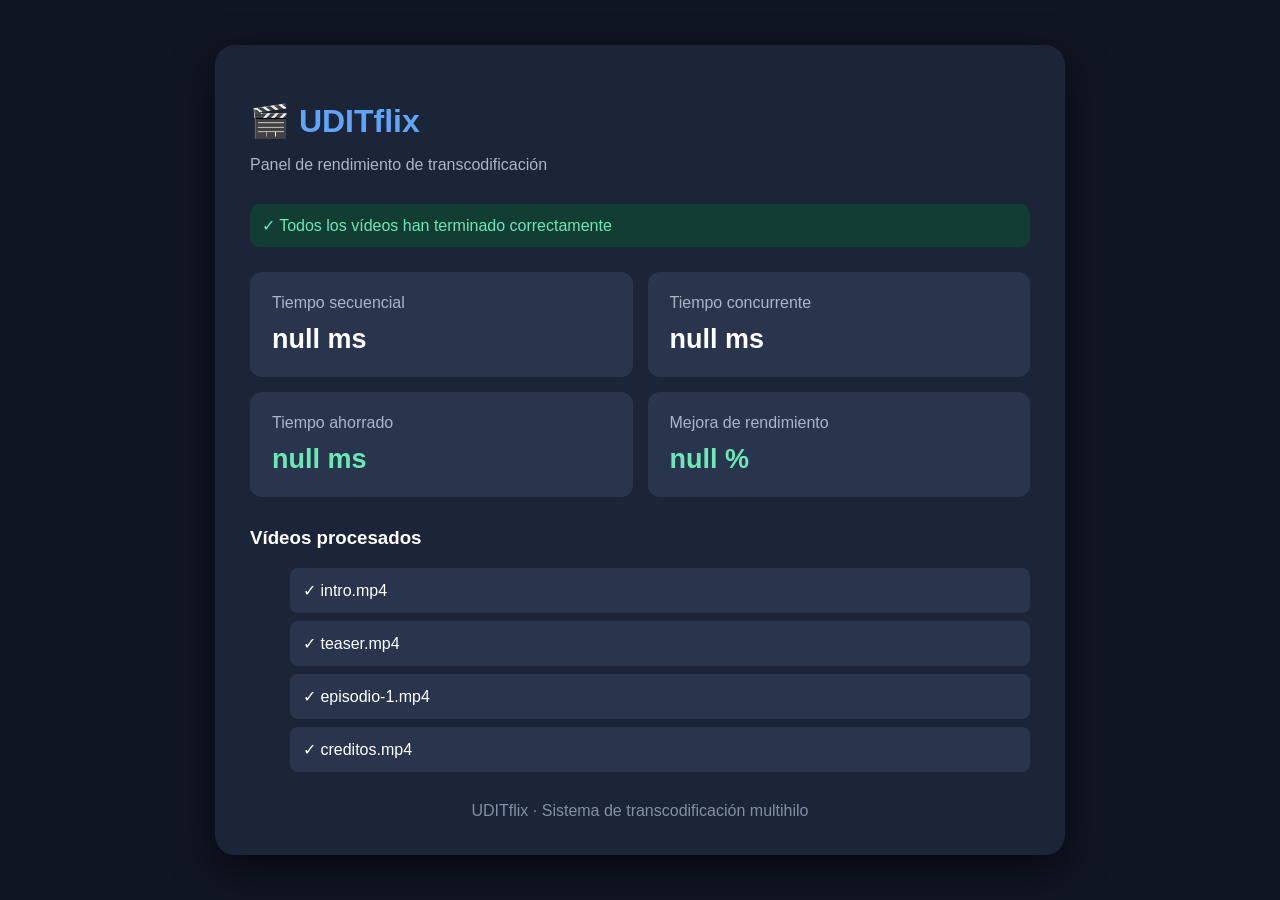
<file: resultado.html>
<!DOCTYPE html>
<html lang="es">
<head>
    <meta charset="UTF-8">
    <meta name="viewport" content="width=device-width, initial-scale=1.0">
    <title>UDITflix - Resultados</title>

    <style>
        * {
            box-sizing: border-box;
        }

        body {
            margin: 0;
            font-family: Arial, sans-serif;
            background: #101522;
            color: white;
            min-height: 100vh;
            display: flex;
            justify-content: center;
            align-items: center;
            padding: 30px;
        }

        .contenedor {
            width: 100%;
            max-width: 850px;
            background: #1c2538;
            padding: 35px;
            border-radius: 20px;
            box-shadow: 0 15px 40px #0008;
        }

        h1 {
            color: #60a5fa;
            margin-bottom: 5px;
        }

        .subtitulo {
            color: #aab5c8;
            margin-bottom: 30px;
        }

        .estado {
            background: #123d32;
            color: #6ee7b7;
            padding: 12px;
            border-radius: 10px;
            margin-bottom: 25px;
        }

        .resultados {
            display: grid;
            grid-template-columns: repeat(2, 1fr);
            gap: 15px;
        }

        .tarjeta {
            background: #28354c;
            padding: 22px;
            border-radius: 12px;
        }

        .tarjeta p {
            color: #aab5c8;
            margin: 0 0 12px;
        }

        .tarjeta h2 {
            font-size: 27px;
            margin: 0;
        }

        .verde {
            color: #6ee7b7;
        }

        .videos {
            margin-top: 30px;
        }

        .videos li {
            list-style: none;
            background: #28354c;
            margin: 8px 0;
            padding: 13px;
            border-radius: 8px;
        }

        .pie {
            margin-top: 30px;
            text-align: center;
            color: #8190a8;
        }

        @media (max-width: 600px) {
            .resultados {
                grid-template-columns: 1fr;
            }
        }
    </style>
</head>

<body>

    <div class="contenedor">

        <h1>🎬 UDITflix</h1>
        <p class="subtitulo">Panel de rendimiento de transcodificación</p>

        <div class="estado">
            ✓ Todos los vídeos han terminado correctamente
        </div>

        <div class="resultados">

            <div class="tarjeta">
                <p>Tiempo secuencial</p>
                <h2 id="secuencial">--</h2>
            </div>

            <div class="tarjeta">
                <p>Tiempo concurrente</p>
                <h2 id="concurrente">--</h2>
            </div>

            <div class="tarjeta">
                <p>Tiempo ahorrado</p>
                <h2 class="verde" id="ahorro">--</h2>
            </div>

            <div class="tarjeta">
                <p>Mejora de rendimiento</p>
                <h2 class="verde" id="porcentaje">--</h2>
            </div>

        </div>

        <div class="videos">
            <h3>Vídeos procesados</h3>
            <ul id="listaVideos"></ul>
        </div>

        <div class="pie">
            UDITflix · Sistema de transcodificación multihilo
        </div>

    </div>

    <script>
        const parametros = new URLSearchParams(window.location.search);

        document.getElementById("secuencial").textContent =
            parametros.get("secuencial") + " ms";

        document.getElementById("concurrente").textContent =
            parametros.get("concurrente") + " ms";

        document.getElementById("ahorro").textContent =
            parametros.get("ahorro") + " ms";

        document.getElementById("porcentaje").textContent =
            parametros.get("porcentaje") + " %";

        const videos = [
            "intro.mp4",
            "teaser.mp4",
            "episodio-1.mp4",
            "creditos.mp4"
        ];

        const lista = document.getElementById("listaVideos");

        videos.forEach(video => {
            const elemento = document.createElement("li");
            elemento.textContent = "✓ " + video;
            lista.appendChild(elemento);
        });
    </script>

</body>
</html>
</file>
